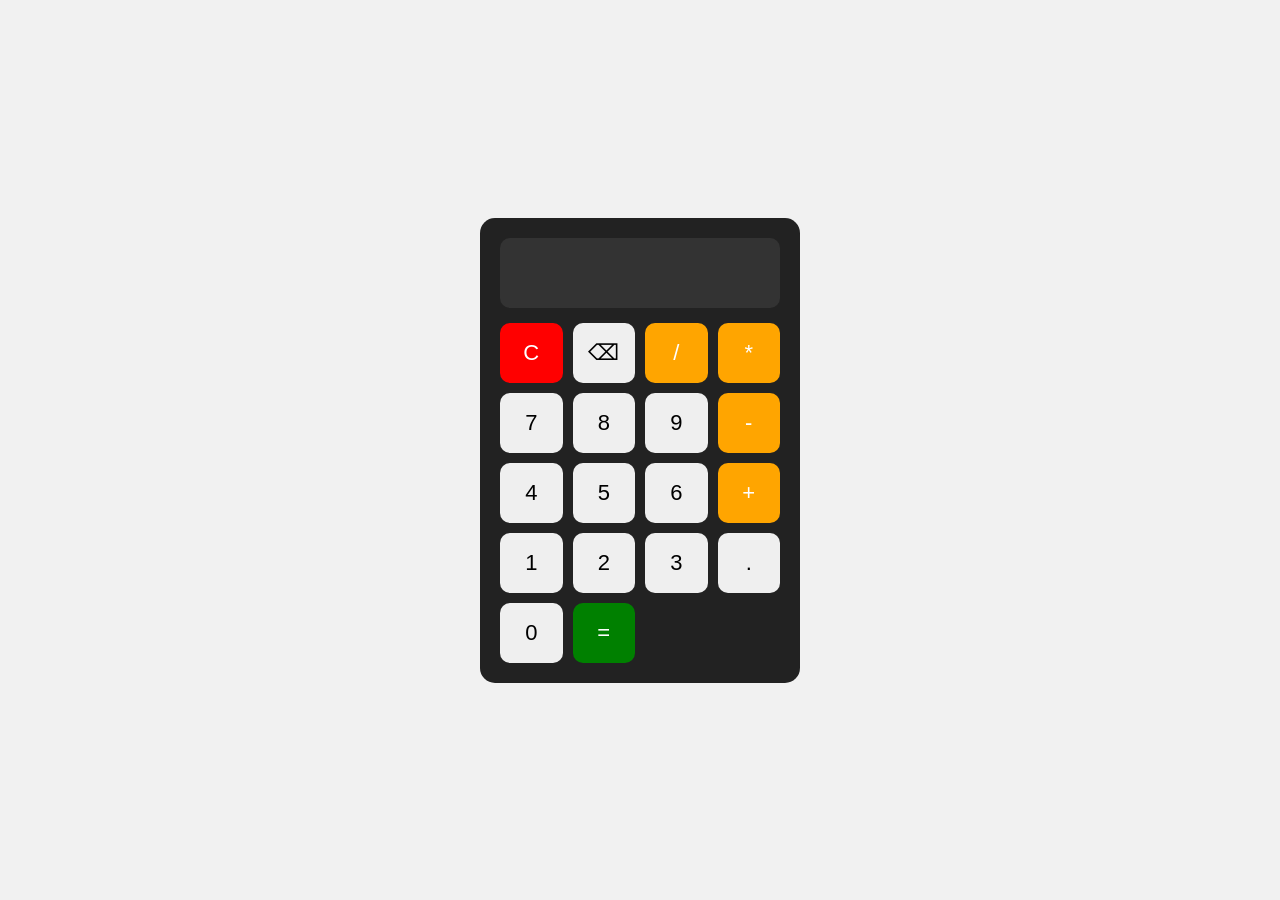
<file: new.html>
<!DOCTYPE html>
<html lang="en">

<head>
  <meta charset="UTF-8">
  <meta name="viewport" content="width=device-width, initial-scale=1.0">
  <title>Calculator Without Eval</title>

  <style>
    * {
      margin: 0;
      padding: 0;
      box-sizing: border-box;
    }

    body {
      height: 100vh;
      display: flex;
      justify-content: center;
      align-items: center;
      background: #f1f1f1;
      font-family: Arial;
    }

    .calculator {
      width: 320px;
      background: #222;
      padding: 20px;
      border-radius: 15px;
    }

    #display {
      width: 100%;
      height: 70px;
      margin-bottom: 15px;
      border: none;
      outline: none;
      padding: 10px;
      font-size: 30px;
      text-align: right;
      border-radius: 10px;
      background: #333;
      color: #fff;
    }

    .buttons {
      display: grid;
      grid-template-columns: repeat(4, 1fr);
      gap: 10px;
    }

    button {
      height: 60px;
      border: none;
      border-radius: 10px;
      font-size: 22px;
      cursor: pointer;
    }

    .operator {
      background: orange;
      color: #fff;
    }

    .equal {
      background: green;
      color: #fff;
    }

    .clear {
      background: red;
      color: #fff;
    }
  </style>

</head>

<body>

  <div class="calculator">

    <input type="text" id="display" readonly>

    <div class="buttons">

      <button class="clear" onclick="clearDisplay()">C</button>
      <button onclick="backspace()">⌫</button>
      <button class="operator" onclick="setOperator('/')">/</button>
      <button class="operator" onclick="setOperator('*')">*</button>

      <button onclick="appendNumber('7')">7</button>
      <button onclick="appendNumber('8')">8</button>
      <button onclick="appendNumber('9')">9</button>
      <button class="operator" onclick="setOperator('-')">-</button>

      <button onclick="appendNumber('4')">4</button>
      <button onclick="appendNumber('5')">5</button>
      <button onclick="appendNumber('6')">6</button>
      <button class="operator" onclick="setOperator('+')">+</button>

      <button onclick="appendNumber('1')">1</button>
      <button onclick="appendNumber('2')">2</button>
      <button onclick="appendNumber('3')">3</button>
      <button onclick="appendNumber('.')">.</button>

      <button onclick="appendNumber('0')">0</button>
      <button class="equal" onclick="calculate()">=</button>

    </div>

  </div>


  <script>

    let display = document.getElementById("display");

    let firstNumber = "";
    let secondNumber = "";
    let operator = "";

    function appendNumber(number) {

      display.value += number;

      if (operator === "") {
        firstNumber += number;
      }

      else {
        secondNumber += number;
      }

    }

    function setOperator(op) {

      if (firstNumber !== "") {

        operator = op;
        display.value += op;

      }

    }

    function calculate() {

      let result;

      let num1 = parseFloat(firstNumber);
      let num2 = parseFloat(secondNumber);

      if (operator === "+") {
        result = num1 + num2;
      }

      else if (operator === "-") {
        result = num1 - num2;
      }

      else if (operator === "*") {
        result = num1 * num2;
      }

      else if (operator === "/") {
        result = num1 / num2;
      }

      display.value = result;

      firstNumber = result.toString();
      secondNumber = "";
      operator = "";

    }

    function clearDisplay() {

      display.value = "";

      firstNumber = "";
      secondNumber = "";
      operator = "";

    }

    function backspace() {

      display.value = display.value.slice(0, -1);

    }

  </script>

</body>

</html>
</file>
